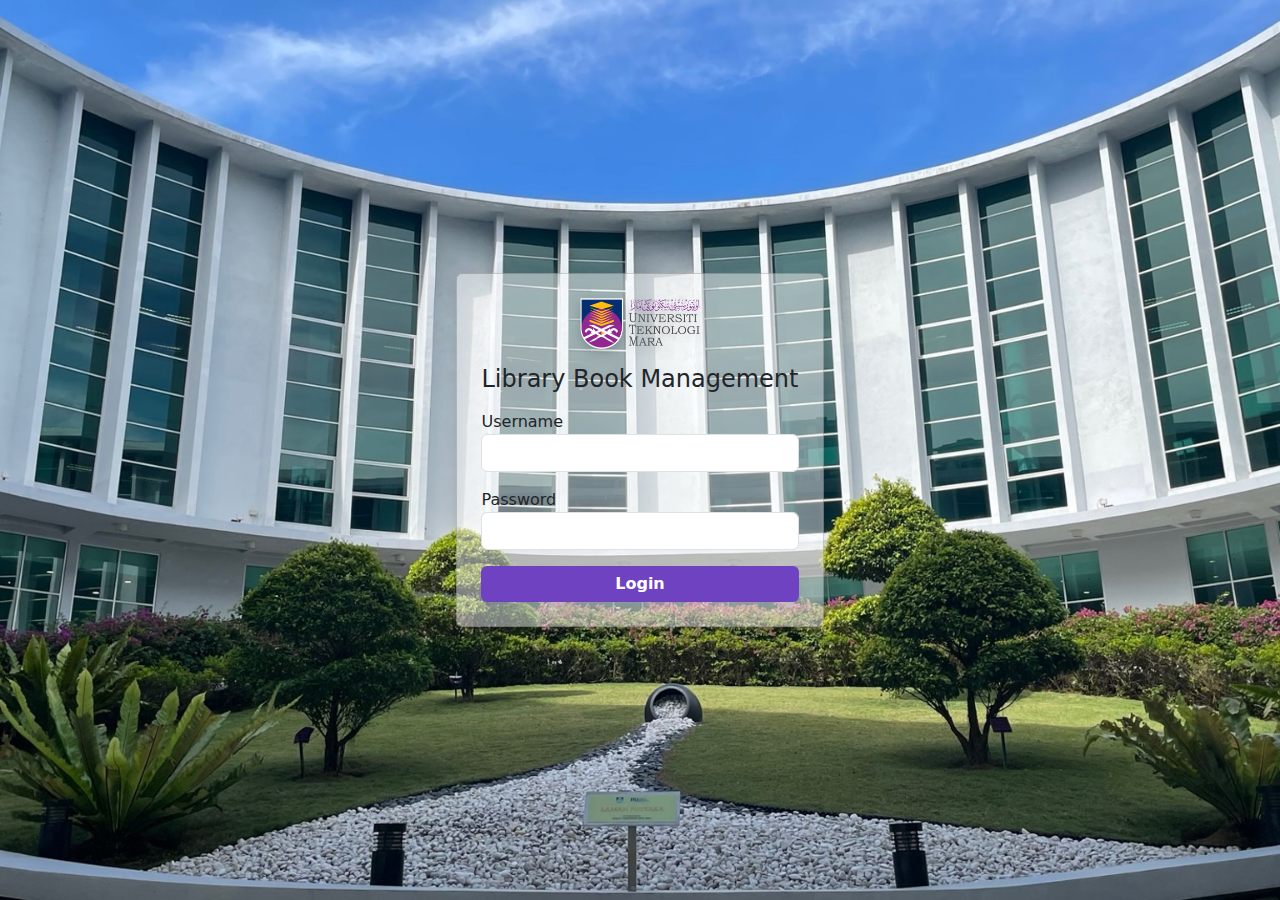
<file: index.html>
<!DOCTYPE html>
<html lang="en">
<head>
<meta charset="UTF-8">
<meta name="viewport" content="width=device-width, initial-scale=1.0">
<title>Library Book Management System Login</title>
<link rel="stylesheet" href="css/style.css">
<link href="https://cdn.jsdelivr.net/npm/bootstrap@5.3.8/dist/css/bootstrap.min.css" rel="stylesheet">
</head>
<body>


<div id="login-page" class="d-flex justify-content-center align-items-center vh-100">
<div class="card p-4 login-card shadow">
<img src="images/uitmlogo.png" class="uitm-logo mb-3 mx-auto d-block" alt="UiTM Logo">    
<h4 class="mb-3 text-center">Library Book Management </h4>
<form id="login-form">
<div class="mb-3">
<label>Username</label>
<input id="username" type="text" class="form-control" required>
</div>
<div class="mb-3">
<label>Password</label>
<input id="password" type="password" class="form-control" required>
</div>
<div id="login-error" class="text-danger small mb-2" style="display:none;"></div>
<button type="submit" class="btn btn-purple w-100">Login</button>
</form>
</div>
</div>


<script src="js/login.js"></script>
</body>
</html>
</file>
<file: css/style.css>
/* =====================
   BASE / BODY
===================== */
html { height: 100%; }

body { 
    min-height: 100vh;
    display: flex;
    flex-direction: column;
    font-family: system-ui, sans-serif; 
    background: #f4f0fa; 
    transition: background 0.3s ease; 
}

/* =====================
   LOGIN PAGE
===================== */
#login-page {
    background: url('../images/library.jpg') center center no-repeat fixed;
    background-size: cover;
    min-height: 100vh;
    display: flex;
    justify-content: center;
    align-items: center;
}

.uitm-logo {
    width: 120px;
    display: block;
    filter: drop-shadow(0 4px 6px rgba(0,0,0,0.2));
    transition: transform 0.3s ease;
}
.uitm-logo:hover { transform: scale(1.05); }

.login-card {
    background-color: rgba(255,255,255,0.45) !important;
    padding: 2rem;
    border-radius: 10px;
    box-shadow: 0 8px 20px rgba(0,0,0,.25);
    transition: all .3s ease;
}
.login-card:hover {
    transform: translateY(-3px);
    box-shadow: 0 12px 25px rgba(0,0,0,.3);
}

/* =====================
   BUTTONS
===================== */
button.btn-purple {
    background-color: #6f42c1 !important;
    color: #fff !important;
    font-weight: 600;
    border: none;
    border-radius: 6px;
    transition: all .2s ease;
}
button.btn-purple:hover {
    background-color: #5930a2 !important;
    transform: translateY(-2px);
    box-shadow: 0 4px 12px rgba(0,0,0,.2);
}

.btn-outline-purple {
    color: #6f42c1;
    border:1px solid #6f42c1;
    background:white;
}
.btn-outline-purple:hover { background:#f4effa; }

/* =====================
   INPUTS
===================== */
input.form-control {
    border-radius:6px;
    transition: border-color .3s ease, box-shadow .3s ease;
}
input.form-control:focus {
    border-color: #6f42c1;
    box-shadow: 0 0 5px rgba(111,66,193,.5);
}

/* =====================
   LAYOUT
===================== */
#main-content { flex-grow: 1; min-height:60vh; }

/* =====================
   NAVBAR
===================== */
.navbar-purple {
    background-color: #6f42c1;
    transition: background-color .3s ease;
}
.navbar-purple .nav-link,
.navbar-purple .navbar-brand {
    color:#fff;
    transition: all .2s ease;
}
.navbar-purple .nav-link:hover {
    color:#dcd3f5;
    transform: translateY(-2px);
}
.navbar-purple .navbar-brand:hover { transform: scale(1.05); }

.navbar-nav .nav-item.ms-3 {
    display:flex;
    align-items:center;
}

/* =====================
   CARDS
===================== */
.card,
.stat-card {
    border-radius:8px;
    box-shadow:0 2px 6px rgba(0,0,0,.05);
    transition: all .2s ease;
}
.card:hover,
.stat-card:hover {
    transform: translateY(-3px);
    box-shadow:0 6px 12px rgba(0,0,0,.1);
}

/* =====================
   TABLES (LIGHT)
===================== */
table th, table td { vertical-align: middle; }

.table-striped tbody tr:nth-of-type(odd) {
    background-color: #f9f5fc;
}
.table-striped tbody tr:hover {
    background-color: #e3d8f8;
}
.table-bordered th,
.table-bordered td {
    border:1px solid #dcd3f5;
}

/* =====================
   FOOTER
===================== */
.footer-purple {
    background:#e6e0f7;
    color:#6f42c1;
    font-size:.9rem;
    font-weight:500;
    transition: all .3s ease;
}
.footer-purple:hover { background:#d9cef8; }

/* =====================
   HEADINGS
===================== */
h4,h5,h6 { color:#3e2c76; }

/* =====================
   DARK MODE (MERGED + CLEAN)
===================== */
.dark-mode {
    background:#1b1b1b !important;
    color:#eaeaea !important;
}

/* Navbar */
.dark-mode .navbar-purple {
    background:#3a2468 !important;
}
.dark-mode .navbar-purple .nav-link,
.dark-mode .navbar-brand {
    color:#eaeaea !important;
}
.dark-mode .navbar-purple .nav-link:hover {
    color:#c7b3f8 !important;
}

/* Cards */
.dark-mode .card {
    background:#252525 !important;
    border:1px solid #333 !important;
    color:#fff !important;
}

/* Footer */
.dark-mode .footer-purple {
    background:#291d47 !important;
    color:#eaeaea !important;
}

/* Buttons */
.dark-mode .btn-purple {
    background:#5d32b9 !important;
}
.dark-mode .btn-purple:hover {
    background:#46248e !important;
}
.dark-mode .btn-outline-purple {
    color:#d0b8ff !important;
    border-color:#9e7ced !important;
}

/* Inputs */
.dark-mode input.form-control,
.dark-mode select.form-select,
.dark-mode textarea.form-control {
    background:#222 !important;
    border:1px solid #555 !important;
    color:#fff !important;
}
.dark-mode input::placeholder,
.dark-mode textarea::placeholder {
    color:#999 !important;
}

/* Tables */
.dark-mode table,
.dark-mode .table,
.dark-mode thead th,
.dark-mode tbody tr,
.dark-mode td,
.dark-mode th {
    background:#2c2c2c !important;
    color:#fff !important;
    border-color:#444 !important;
}
.dark-mode tbody tr:hover {
    background:#3a3a3a !important;
}

/* =====================
   MODERN CARDS
===================== */
.welcome-banner,
.modern-card {
    background:linear-gradient(135deg,#6f42c1,#9d6dff);
    color:white;
    border-radius:12px;
    box-shadow:0 6px 20px rgba(111,66,193,.25);
}

.dark-mode .modern-card {
    background:linear-gradient(135deg,#4b2a88,#6a44b9);
}

.modern-card h2 { font-size:2.7rem; font-weight:700; }
.icon-lg { font-size:2.8rem; }

/* =====================
   RESPONSIVE
===================== */
@media (max-width:767px) {
    .modern-card h2 { font-size:2.2rem; }
    .icon-lg { font-size:2.2rem; }
}
</file>
